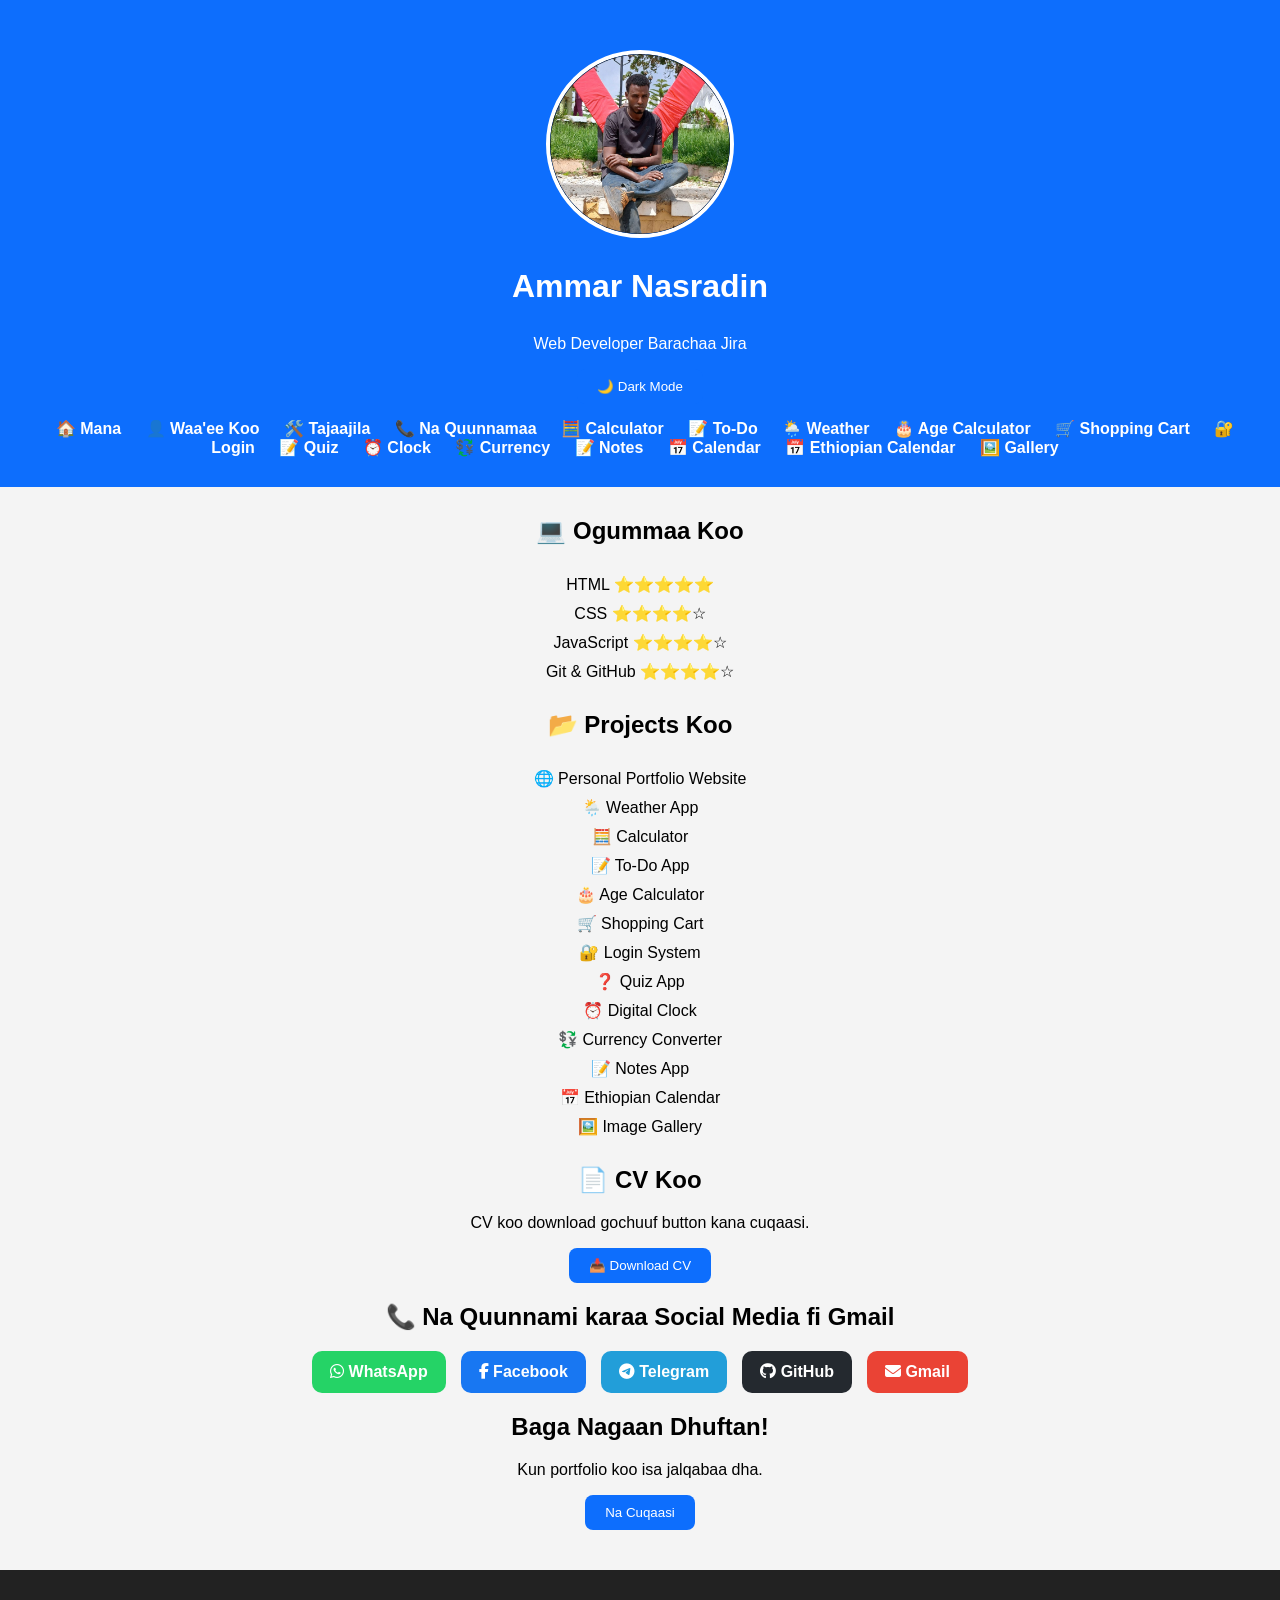
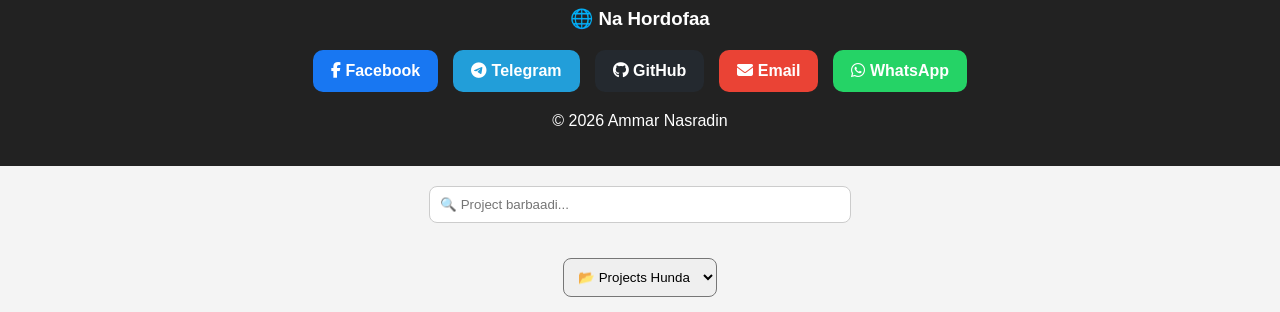
<file: index.html>
<!DOCTYPE html>
<html lang="om">
<head>
    <meta charset="UTF-8">
    <meta name="viewport" content="width=device-width, initial-scale=1.0">
    <title>Ammar Nasradin | Portfolio</title>
    <link rel="stylesheet" href="style.css">
    <link rel="stylesheet" href="https://cdnjs.cloudflare.com/ajax/libs/font-awesome/6.5.2/css/all.min.css">
</head>

<body>

<header>
    <img src="images/naa.jpg" alt="Suuraa Ammar" class="profile">

    <h1>Ammar Nasradin</h1>
    <p>Web Developer Barachaa Jira</p>

    <button onclick="toggleMode()">🌙 Dark Mode</button>

    <nav>
        <a href="index.html">🏠 Mana</a>
        <a href="about.html">👤 Waa'ee Koo</a>
        <a href="services.html">🛠️ Tajaajila</a>
        <a href="contact.html">📞 Na Quunnamaa</a>
        <a href="calculator.html">🧮 Calculator</a>
        <a href="todo.html">📝 To-Do</a>
        <a href="weather.html">🌦️ Weather</a>
        <a href="age.html">🎂 Age Calculator</a>
        <a href="shop.html">🛒 Shopping Cart</a>
        <a href="login.html">🔐 Login</a>
        <a href="quiz.html">📝 Quiz</a>
        <a href="clock.html">⏰ Clock</a>
        <a href="currency.html">💱 Currency</a>
        <a href="notes.html">📝 Notes</a>
        <a href="calendar.html">📅 Calendar</a>
        <a href="calendar.html">📅 Ethiopian Calendar</a>
    <a href="gallery.html">🖼️ Gallery</a>
    </nav>
</header>

<main>

<section id="skills" class="card">
    <h2>💻 Ogummaa Koo</h2>

    <ul>
        <ul>
    <li>HTML ⭐⭐⭐⭐⭐</li>
    <li>CSS ⭐⭐⭐⭐☆</li>
    <li>JavaScript ⭐⭐⭐⭐☆</li>
    <li>Git & GitHub ⭐⭐⭐⭐☆</li>
</ul>
    </ul>
</section>

<section id="projects" class="card">
    <h2>📂 Projects Koo</h2>

    <ul>
       <ul>
    <ul id="projectList">
    <li data-type="web">🌐 Personal Portfolio Website</li>
    <li data-type="app">🌦️ Weather App</li>
    <li data-type="app">🧮 Calculator</li>
    <li data-type="app">📝 To-Do App</li>
    <li data-type="app">🎂 Age Calculator</li>
    <li data-type="app">🛒 Shopping Cart</li>
    <li data-type="app">🔐 Login System</li>
    <li data-type="app">❓ Quiz App</li>
    <li data-type="app">⏰ Digital Clock</li>
    <li data-type="app">💱 Currency Converter</li>
    <li data-type="app">📝 Notes App</li>
    <li data-type="app">📅 Ethiopian Calendar</li>
    <li data-type="web">🖼️ Image Gallery</li>
</ul>
</ul>
</ul>
    </ul>
</section>

<section class="card">
    <h2>📄 CV Koo</h2>

    <p>CV koo download gochuuf button kana cuqaasi.</p>

    <a href="cv.pdf" download>
        <button>📥 Download CV</button>
    </a>
</section>

<section class="card">
    <h2>📞 Na Quunnami karaa Social Media fi Gmail</h2>

<div class="social">

    <a href="https://wa.me/251915081547" target="_blank" class="whatsapp">
        <i class="fab fa-whatsapp"></i> WhatsApp
    </a>

    <a href="https://facebook.com/" target="_blank" class="facebook">
        <i class="fab fa-facebook-f"></i> Facebook
    </a>

    <a href="https://t.me/" target="_blank" class="telegram">
        <i class="fab fa-telegram-plane"></i> Telegram
    </a>

    <a href="https://github.com/NesradinAbduramanOmer" target="_blank" class="github">
        <i class="fab fa-github"></i> GitHub
    </a>

    <a href="mailto:ammarnasradin@gmail.com" class="email">
        <i class="fas fa-envelope"></i> Gmail
    </a>

</div>
    <h2>Baga Nagaan Dhuftan!</h2>
    <p>Kun portfolio koo isa jalqabaa dha.</p>

    <button onclick="showMessage()">Na Cuqaasi</button>
</section>

</main>

<footer>
<h3>🌐 Na Hordofaa</h3>

<div class="social">

    <a href="https://facebook.com/" target="_blank" class="facebook">
        <i class="fab fa-facebook-f"></i> Facebook
    </a>

    <a href="https://t.me/" target="_blank" class="telegram">
        <i class="fab fa-telegram-plane"></i> Telegram
    </a>

    <a href="https://github.com/NesradinAbduramanOmer" target="_blank" class="github">
        <i class="fab fa-github"></i> GitHub
    </a>

    <a href="mailto:ammarnasradin@gmail.com" class="email">
        <i class="fas fa-envelope"></i> Email
    </a>
    <a href="https://wa.me/251915081547" target="_blank" class="whatsapp">
    <i class="fab fa-whatsapp"></i> WhatsApp
</a>

</div>    <p>© 2026 Ammar Nasradin</p>
</footer>

<script src="script.js"></script>
<input
    type="text"
    id="search"
    placeholder="🔍 Project barbaadi..."
    onkeyup="searchProject()">
    <select id="filter" onchange="filterProjects()">
    <option value="all">📂 Projects Hunda</option>
    <option value="app">📱 Apps</option>
    <option value="web">🌐 Websites</option>
</select>

</body>
</html>
</file>
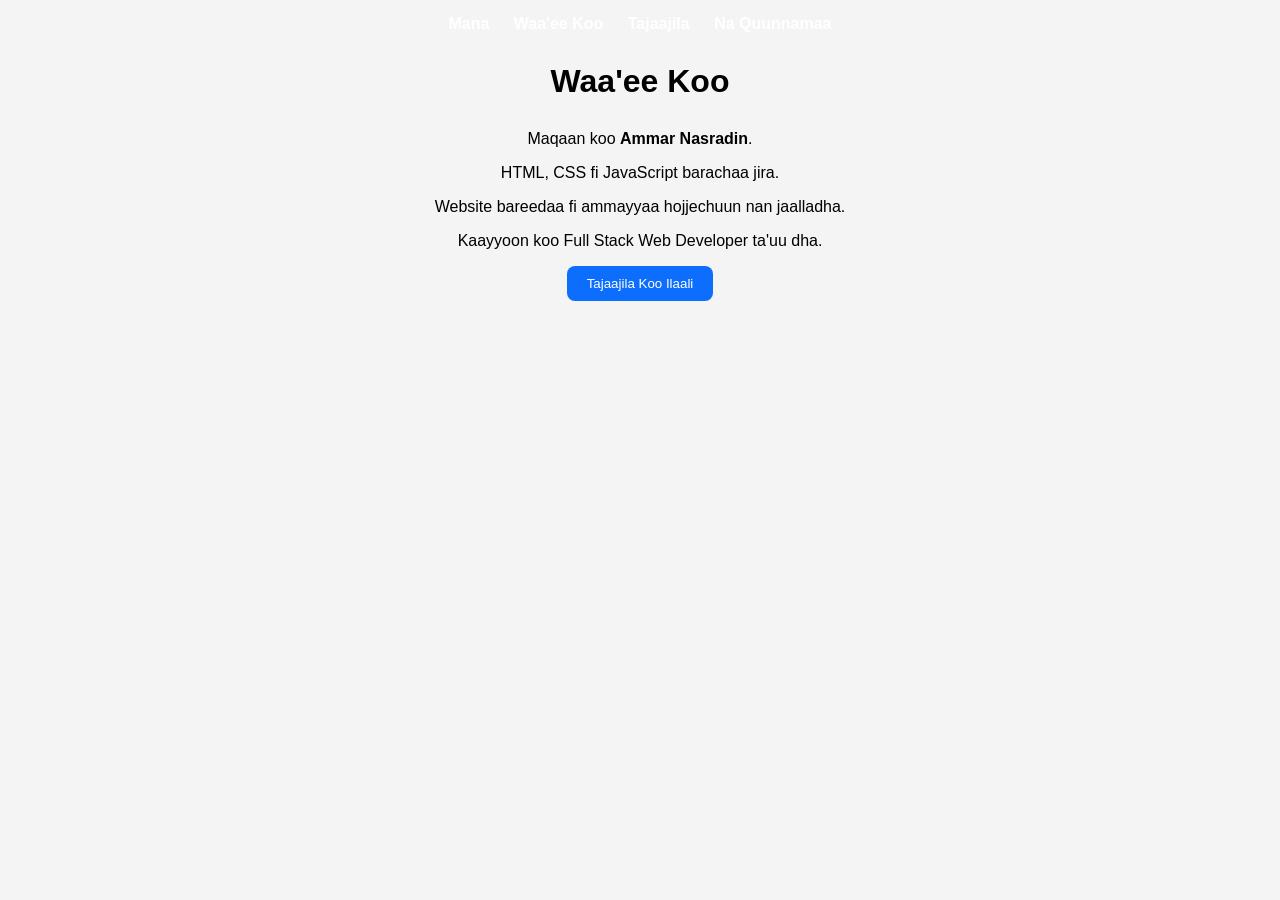
<file: about.html>
<!DOCTYPE html>
<html lang="om">
<head>
    <meta charset="UTF-8">
    <meta name="viewport" content="width=device-width, initial-scale=1.0">
    <title>Waa'ee Koo</title>
    <link rel="stylesheet" href="style.css">
</head>
<body>

    <nav>
        <a href="index.html">Mana</a>
        <a href="about.html">Waa'ee Koo</a>
        <a href="gallery.html">Tajaajila</a>
        <a href="contact.html">Na Quunnamaa</a>
    </nav>

    <h1>Waa'ee Koo</h1>

    <p>Maqaan koo <strong>Ammar Nasradin</strong>.</p>

    <p>HTML, CSS fi JavaScript barachaa jira.</p>

    <p>Website bareedaa fi ammayyaa hojjechuun nan jaalladha.</p>

    <p>Kaayyoon koo Full Stack Web Developer ta'uu dha.</p>

    <a href="gallery.html">
        <button>Tajaajila Koo Ilaali</button>
    </a>

    <script src="script.js"></script>

</body>
</html>
</file>
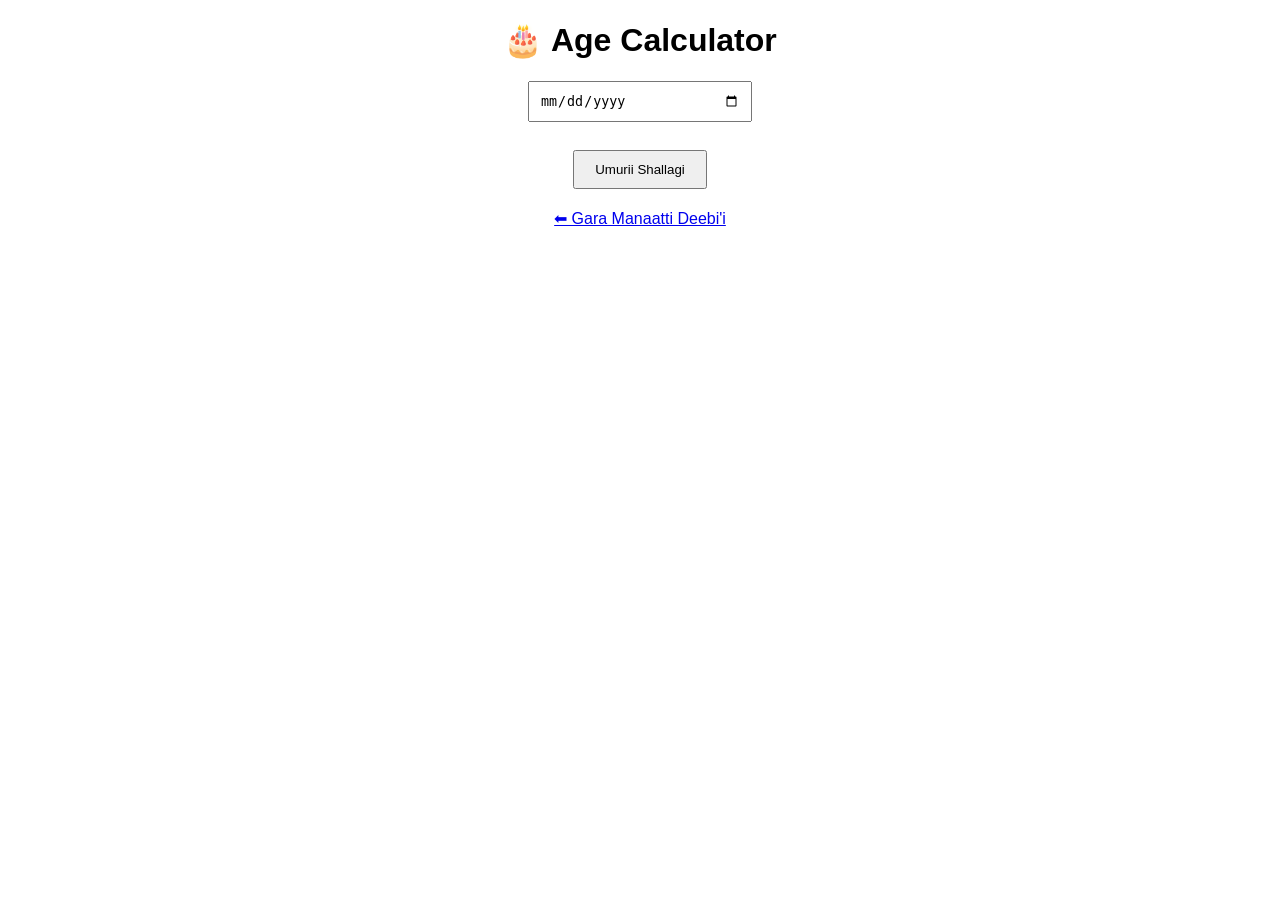
<file: age.html>
<!DOCTYPE html>
<html lang="om">
<head>
    <meta charset="UTF-8">
    <meta name="viewport" content="width=device-width, initial-scale=1.0">
    <title>Age Calculator</title>
    <link rel="stylesheet" href="age.css">
</head>
<body>

<h1>🎂 Age Calculator</h1>

<input type="date" id="birthDate">

<br><br>

<button onclick="calculateAge()">Umurii Shallagi</button>

<h2 id="result"></h2>

<p><a href="index.html">⬅ Gara Manaatti Deebi'i</a></p>

<script src="age.js"></script>

</body>
</html>
</file>
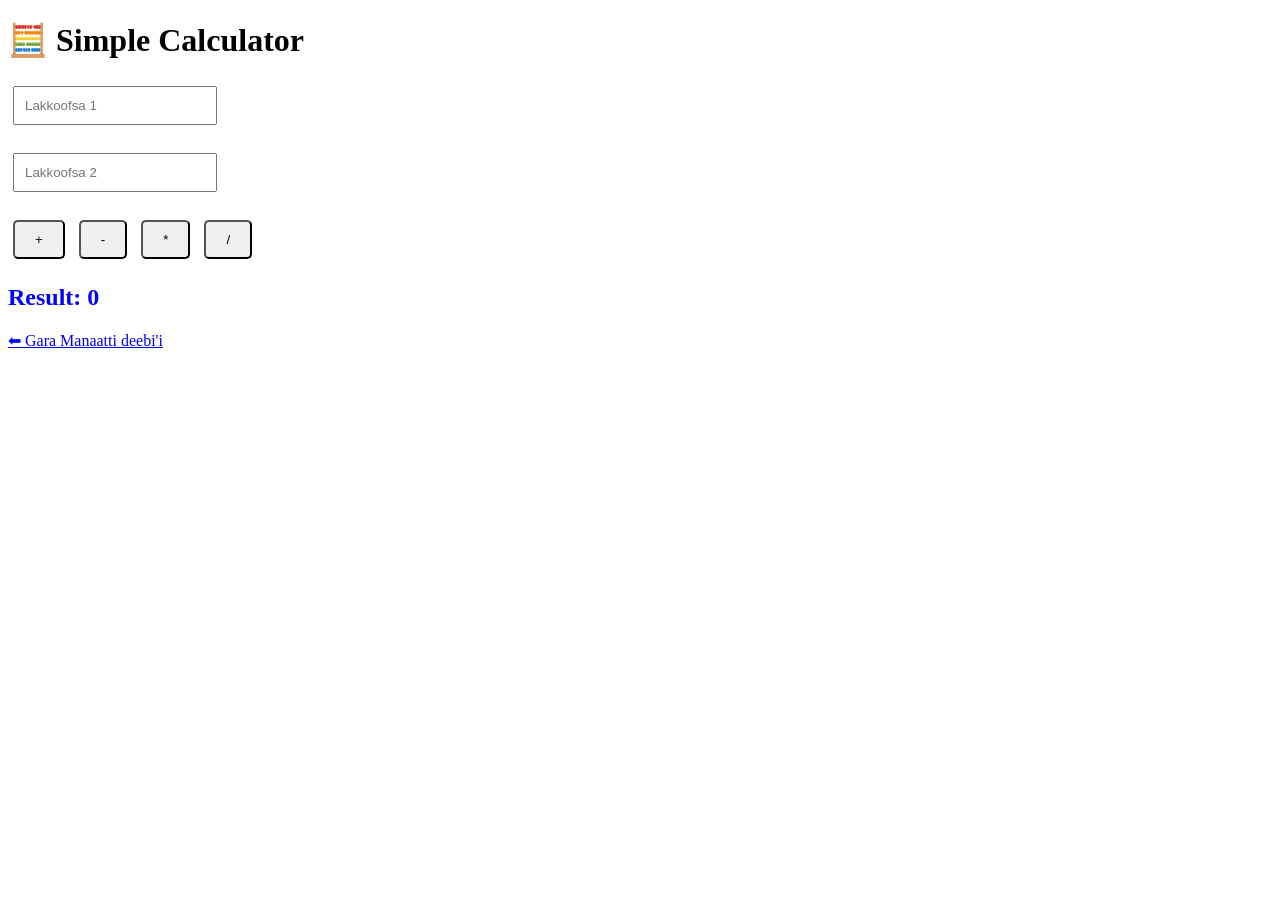
<file: calculator.html>
<!DOCTYPE html>
<html lang="om">
<head>
    <meta charset="UTF-8">
    <meta name="viewport" content="width=device-width, initial-scale=1.0">
    <title>Calculator</title>
    <link rel="stylesheet" href="calculator.css">
</head>
<body>

<h1>🧮 Simple Calculator</h1>

<input type="number" id="num1" placeholder="Lakkoofsa 1">
<br><br>

<input type="number" id="num2" placeholder="Lakkoofsa 2">
<br><br>

<button onclick="add()">+</button>
<button onclick="subtract()">-</button>
<button onclick="multiply()">*</button>
<button onclick="divide()">/</button>

<h2 id="result">Result: 0</h2>

<p><a href="index.html">⬅ Gara Manaatti deebi'i</a></p>

<script src="calculator.js"></script>

</body>
</html>
</file>
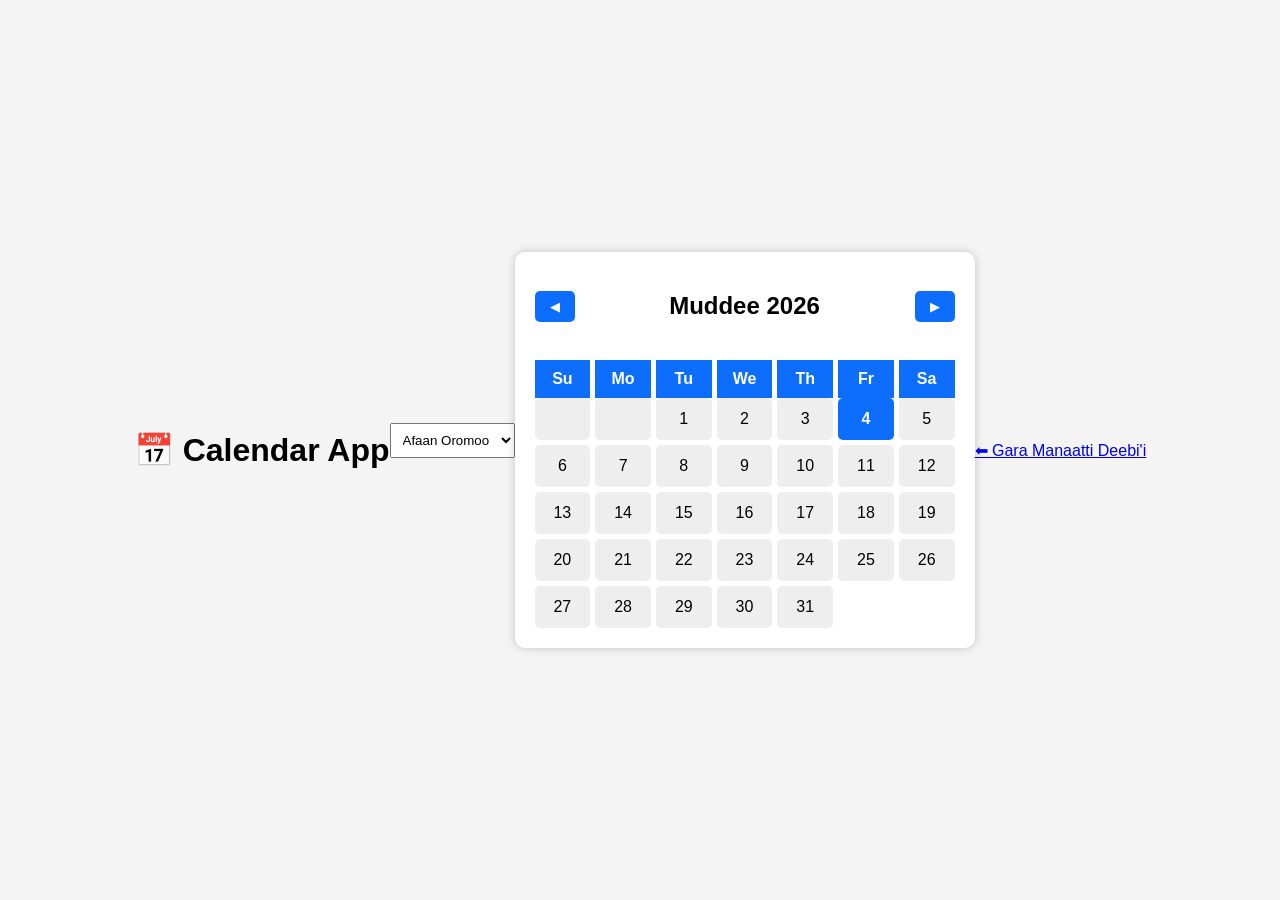
<file: calendar.html>
<!DOCTYPE html>
<html lang="om">
<head>
    <meta charset="UTF-8">
    <meta name="viewport" content="width=device-width, initial-scale=1.0">
    <title>Calendar App</title>
    <link rel="stylesheet" href="calendar.css">
</head>
<body>

<h1>📅 Calendar App</h1>

<select id="language" onchange="changeLanguage()">
    <option value="om">Afaan Oromoo</option>
    <option value="am">አማርኛ</option>
    <option value="en">English</option>
</select>

<div class="calendar">

    <div class="header">
        <button onclick="prevMonth()">◀</button>

        <h2 id="monthYear"></h2>

        <button onclick="nextMonth()">▶</button>
    </div>

    <div class="weekdays">
        <div>Su</div>
        <div>Mo</div>
        <div>Tu</div>
        <div>We</div>
        <div>Th</div>
        <div>Fr</div>
        <div>Sa</div>
    </div>

    <div id="calendarDays" class="days"></div>

</div>

<p><a href="index.html">⬅ Gara Manaatti Deebi'i</a></p>

<script src="calendar.js"></script>

</body>
</html>
</file>
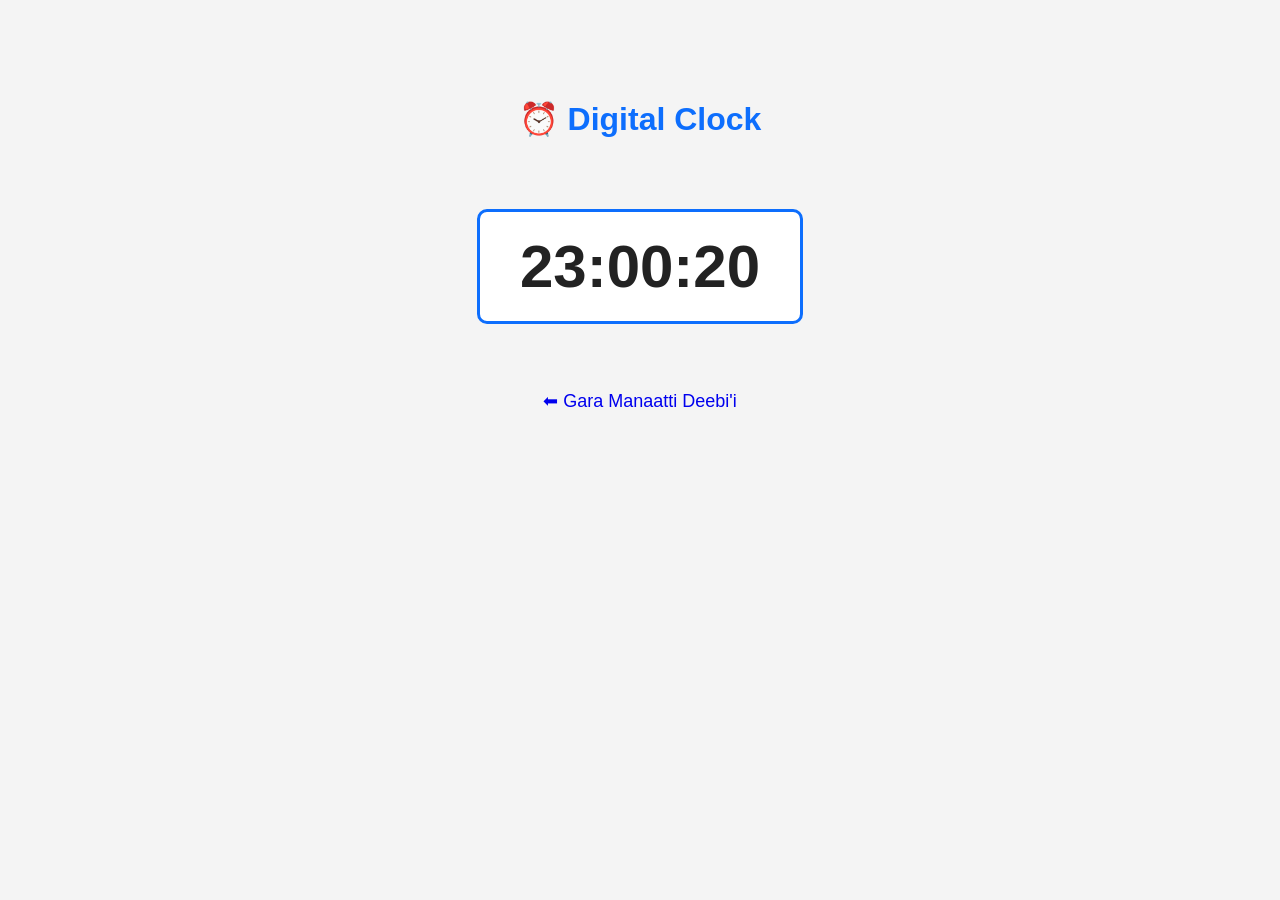
<file: clock.html>
<!DOCTYPE html>
<html lang="om">
<head>
    <meta charset="UTF-8">
    <meta name="viewport" content="width=device-width, initial-scale=1.0">
    <title>Digital Clock</title>
    <link rel="stylesheet" href="clock.css">
</head>
<body>

<h1>⏰ Digital Clock</h1>

<h2 id="clock">00:00:00</h2>

<p><a href="index.html">⬅ Gara Manaatti Deebi'i</a></p>

<script src="clock.js"></script>

</body>
</html>
</file>
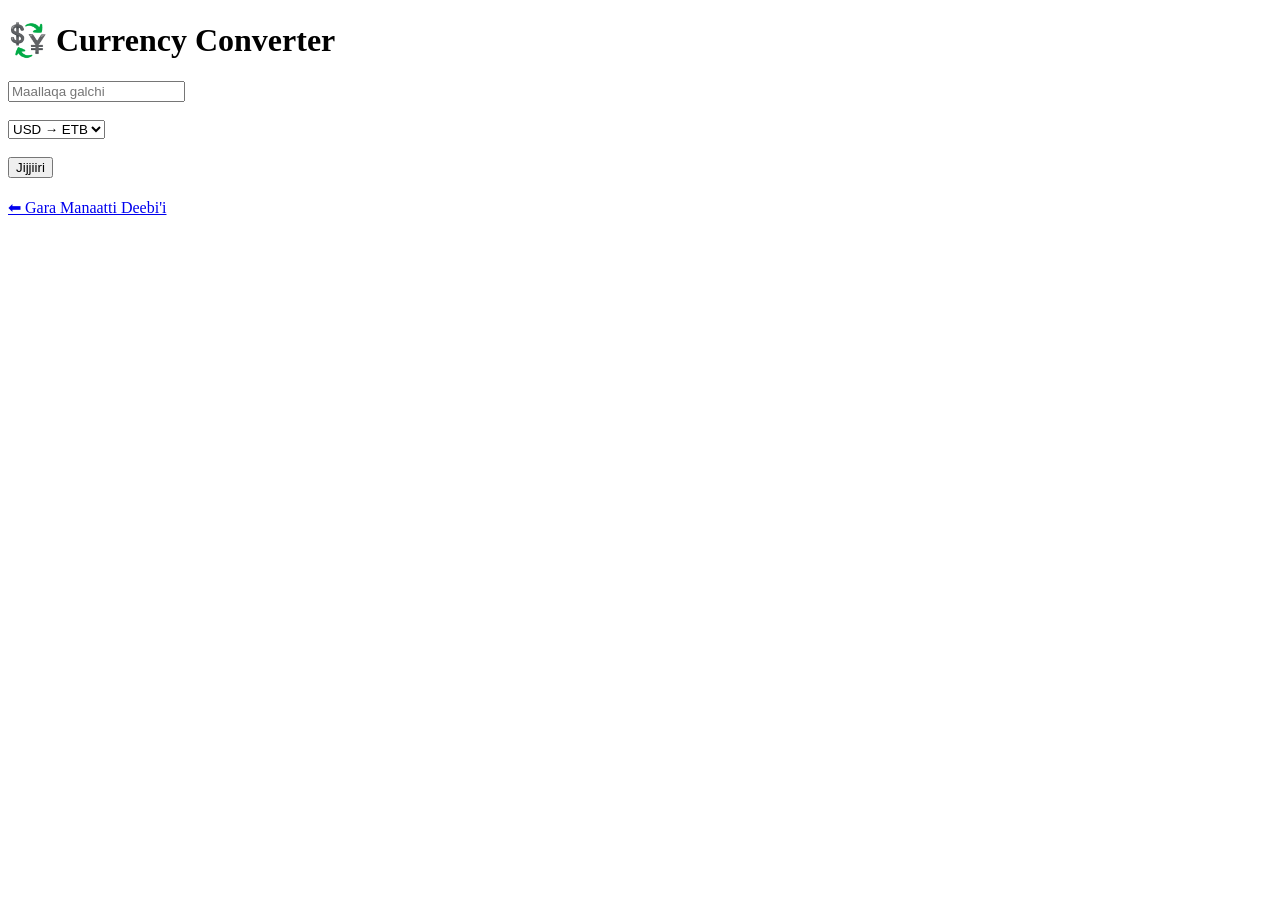
<file: currency.html>
<!DOCTYPE html>
<html lang="om">
<head>
    <meta charset="UTF-8">
    <meta name="viewport" content="width=device-width, initial-scale=1.0">
    <title>Currency Converter</title>
    <link rel="stylesheet" href="currency.css">
</head>
<body>

<h1>💱 Currency Converter</h1>

<input type="number" id="amount" placeholder="Maallaqa galchi">

<br><br>

<select id="currency">
    <option value="160">USD → ETB</option>
    <option value="185">EUR → ETB</option>
    <option value="2">KES → ETB</option>
</select>

<br><br>

<button onclick="convert()">Jijjiiri</button>

<h2 id="result"></h2>

<p><a href="index.html">⬅ Gara Manaatti Deebi'i</a></p>

<script src="currency.js"></script>

</body>
</html>
</file>
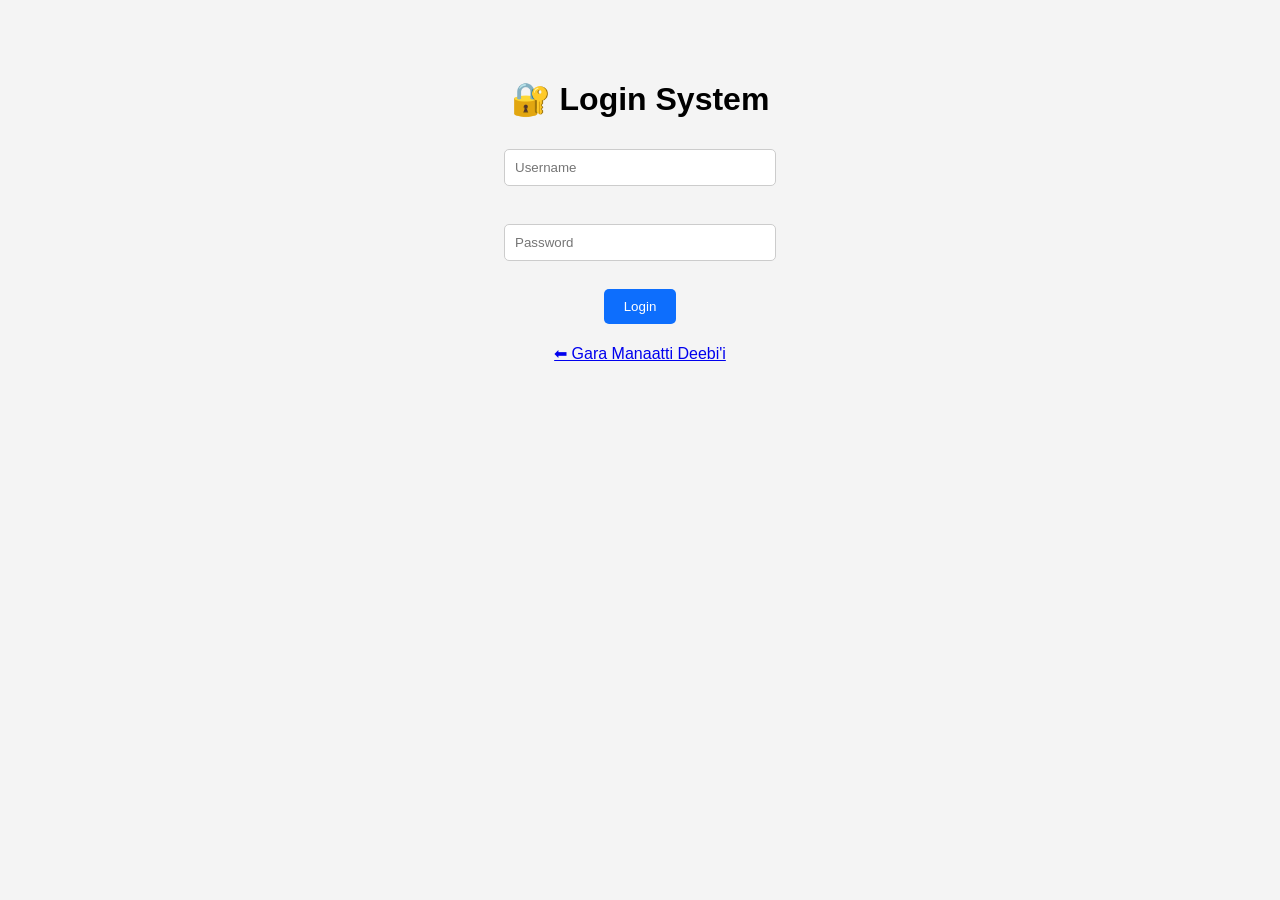
<file: login.html>
<!DOCTYPE html>
<html lang="om">
<head>
    <meta charset="UTF-8">
    <meta name="viewport" content="width=device-width, initial-scale=1.0">
    <title>Login</title>
    <link rel="stylesheet" href="login.css">
</head>
<body>

<h1>🔐 Login System</h1>

<input type="text" id="username" placeholder="Username">
<br><br>

<input type="password" id="password" placeholder="Password">
<br><br>

<button onclick="login()">Login</button>

<h2 id="message"></h2>

<p><a href="index.html">⬅ Gara Manaatti Deebi'i</a></p>

<script src="login.js"></script>

</body>
</html>
</file>
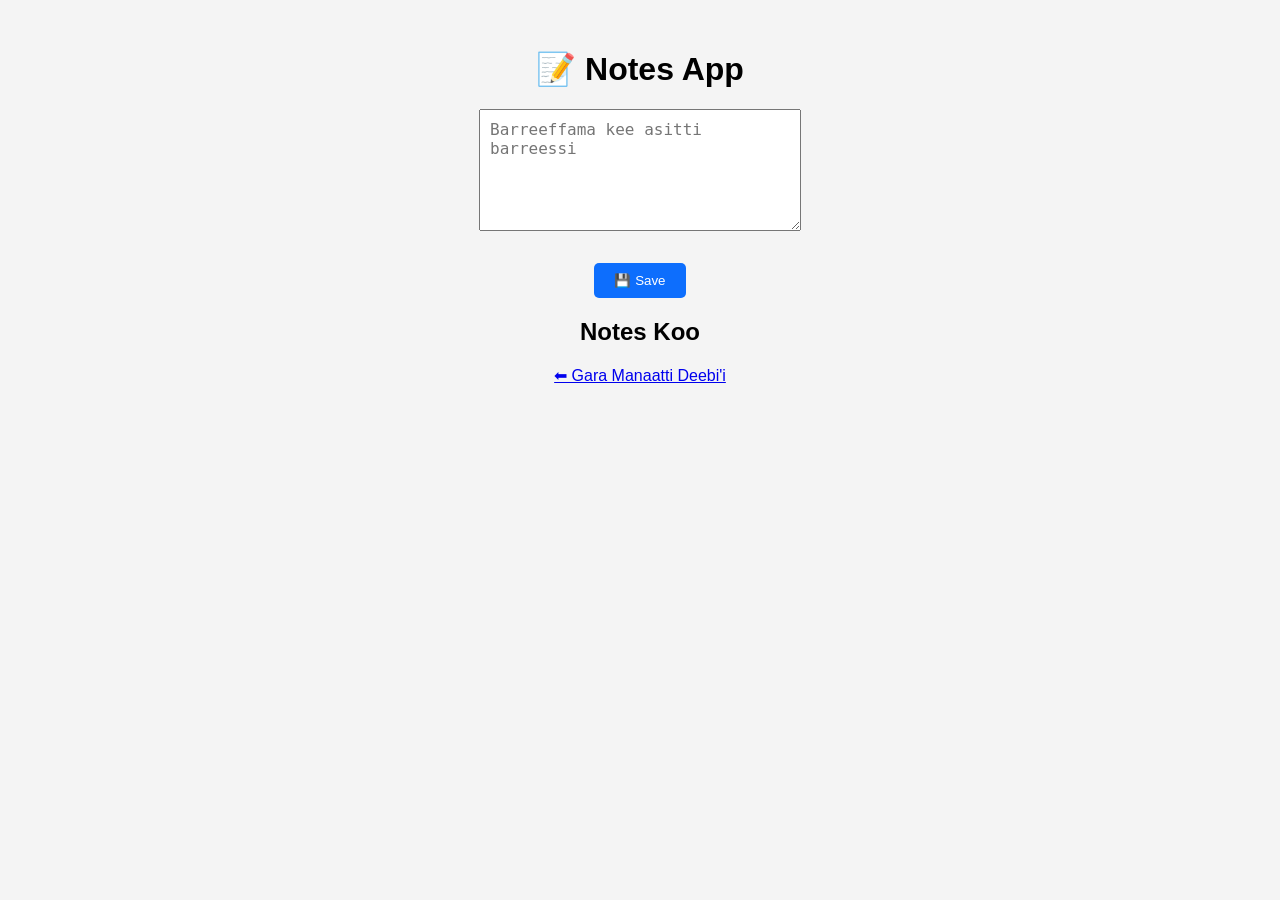
<file: notes.html>
<!DOCTYPE html>
<html lang="om">
<head>
    <meta charset="UTF-8">
    <meta name="viewport" content="width=device-width, initial-scale=1.0">
    <title>Notes App</title>
    <link rel="stylesheet" href="notes.css">
</head>
<body>

<h1>📝 Notes App</h1>

<textarea id="note" placeholder="Barreeffama kee asitti barreessi"></textarea>

<br><br>

<button onclick="saveNote()">💾 Save</button>

<h2>Notes Koo</h2>

<ul id="notesList"></ul>

<p><a href="index.html">⬅ Gara Manaatti Deebi'i</a></p>

<script src="notes.js"></script>

</body>
</html>
</file>
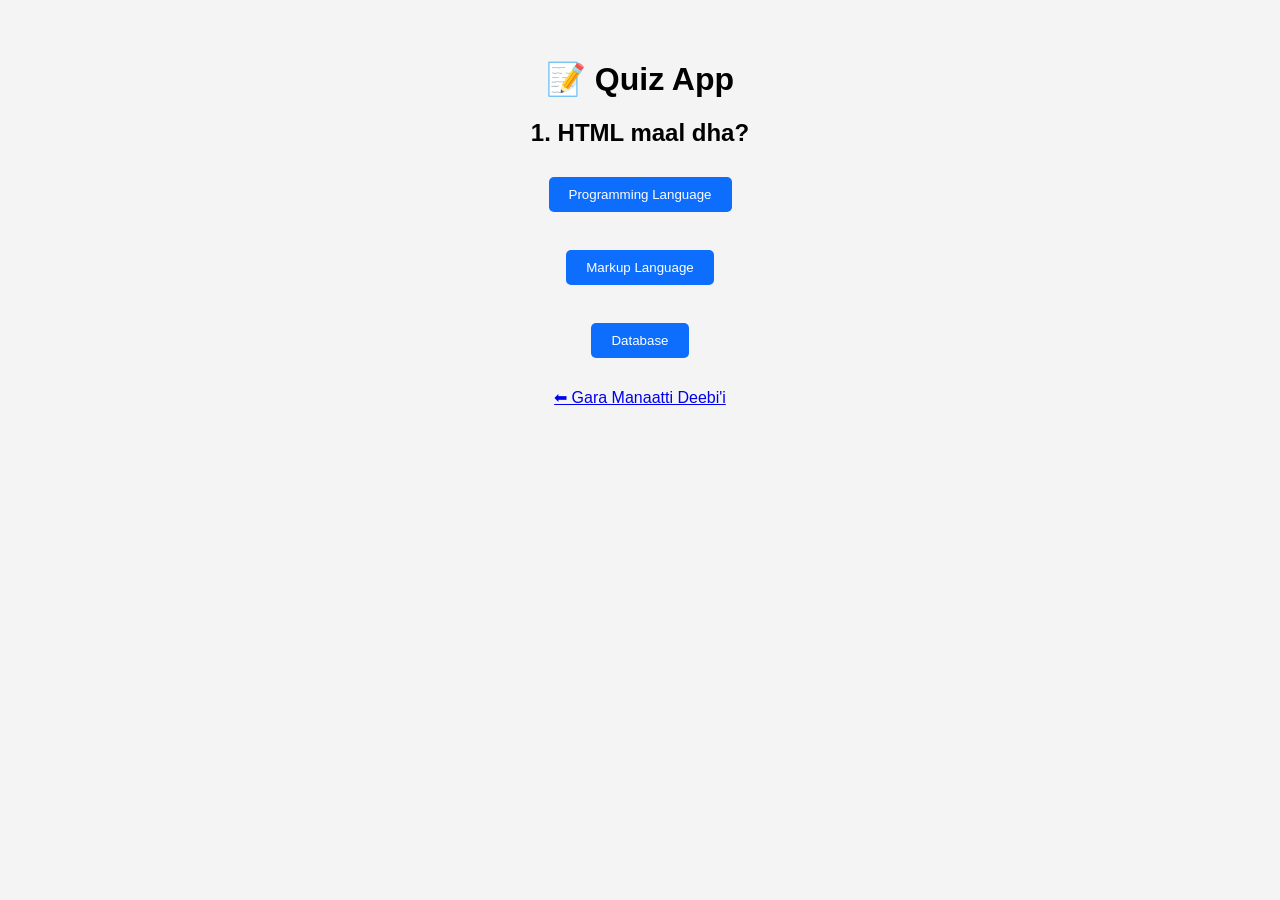
<file: quiz.html>
<!DOCTYPE html>
<html lang="om">
<head>
    <meta charset="UTF-8">
    <meta name="viewport" content="width=device-width, initial-scale=1.0">
    <title>Quiz App</title>
    <link rel="stylesheet" href="quiz.css">
</head>
<body>

<h1>📝 Quiz App</h1>

<h2>1. HTML maal dha?</h2>

<button onclick="checkAnswer('A')">Programming Language</button>
<br><br>

<button onclick="checkAnswer('B')">Markup Language</button>
<br><br>

<button onclick="checkAnswer('C')">Database</button>

<h2 id="result"></h2>

<p><a href="index.html">⬅ Gara Manaatti Deebi'i</a></p>

<script src="quiz.js"></script>

</body>
</html>
</file>
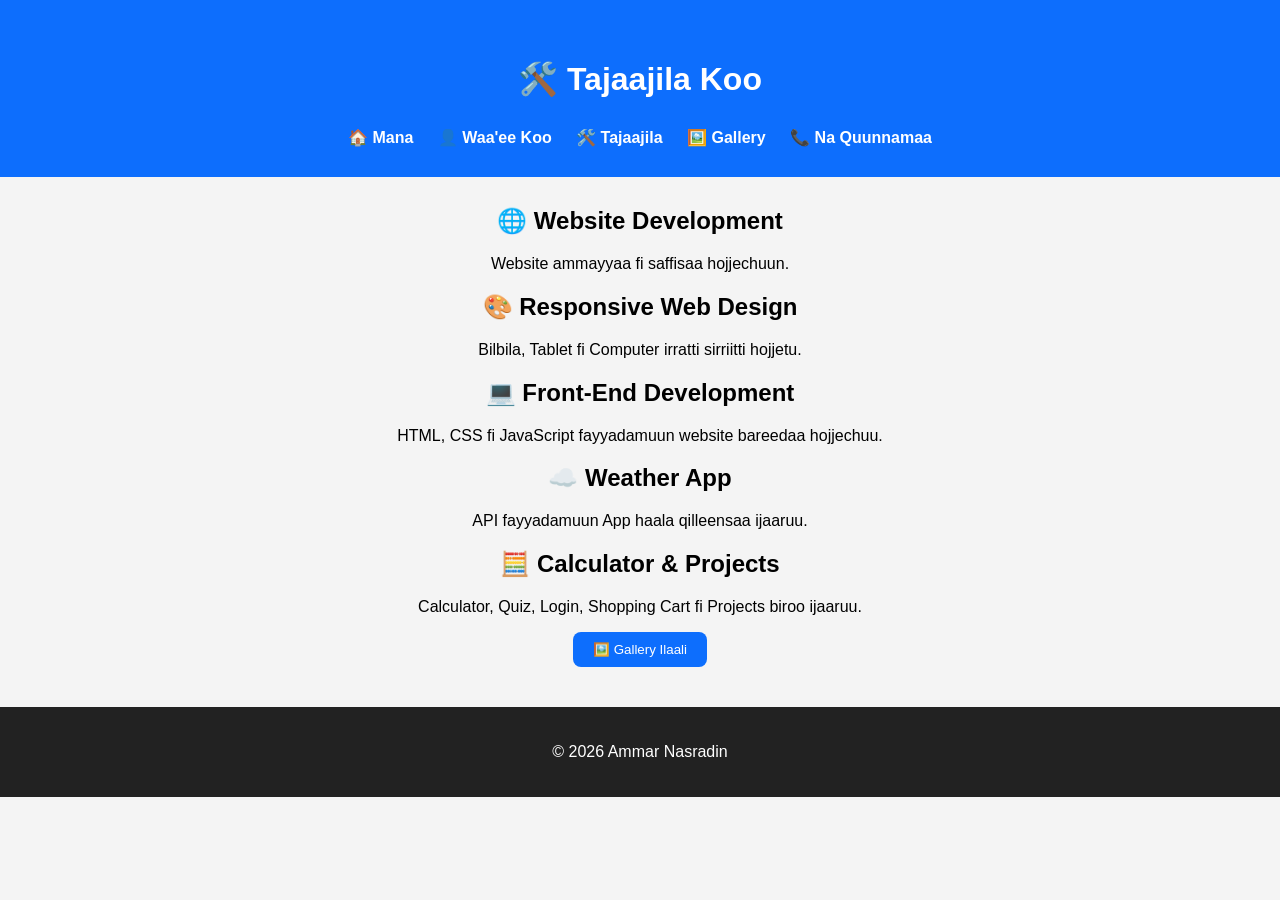
<file: services.html>
<!DOCTYPE html>
<html lang="om">
<head>
    <meta charset="UTF-8">
    <meta name="viewport" content="width=device-width, initial-scale=1.0">
    <title>Tajaajila Koo</title>
    <link rel="stylesheet" href="style.css">
</head>
<body>

<header>
    <h1>🛠️ Tajaajila Koo</h1>

    <nav>
        <a href="index.html">🏠 Mana</a>
        <a href="about.html">👤 Waa'ee Koo</a>
        <a href="services.html">🛠️ Tajaajila</a>
        <a href="gallery.html">🖼️ Gallery</a>
        <a href="contact.html">📞 Na Quunnamaa</a>
    </nav>
</header>

<main>

<div class="card">
    <h2>🌐 Website Development</h2>
    <p>Website ammayyaa fi saffisaa hojjechuun.</p>
</div>

<div class="card">
    <h2>🎨 Responsive Web Design</h2>
    <p>Bilbila, Tablet fi Computer irratti sirriitti hojjetu.</p>
</div>

<div class="card">
    <h2>💻 Front-End Development</h2>
    <p>HTML, CSS fi JavaScript fayyadamuun website bareedaa hojjechuu.</p>
</div>

<div class="card">
    <h2>☁️ Weather App</h2>
    <p>API fayyadamuun App haala qilleensaa ijaaruu.</p>
</div>

<div class="card">
    <h2>🧮 Calculator & Projects</h2>
    <p>Calculator, Quiz, Login, Shopping Cart fi Projects biroo ijaaruu.</p>
</div>

<div class="card">
    <a href="gallery.html">
        <button>🖼️ Gallery Ilaali</button>
    </a>
</div>

</main>

<footer>
    <p>© 2026 Ammar Nasradin</p>
</footer>

</body>
</html>
</file>
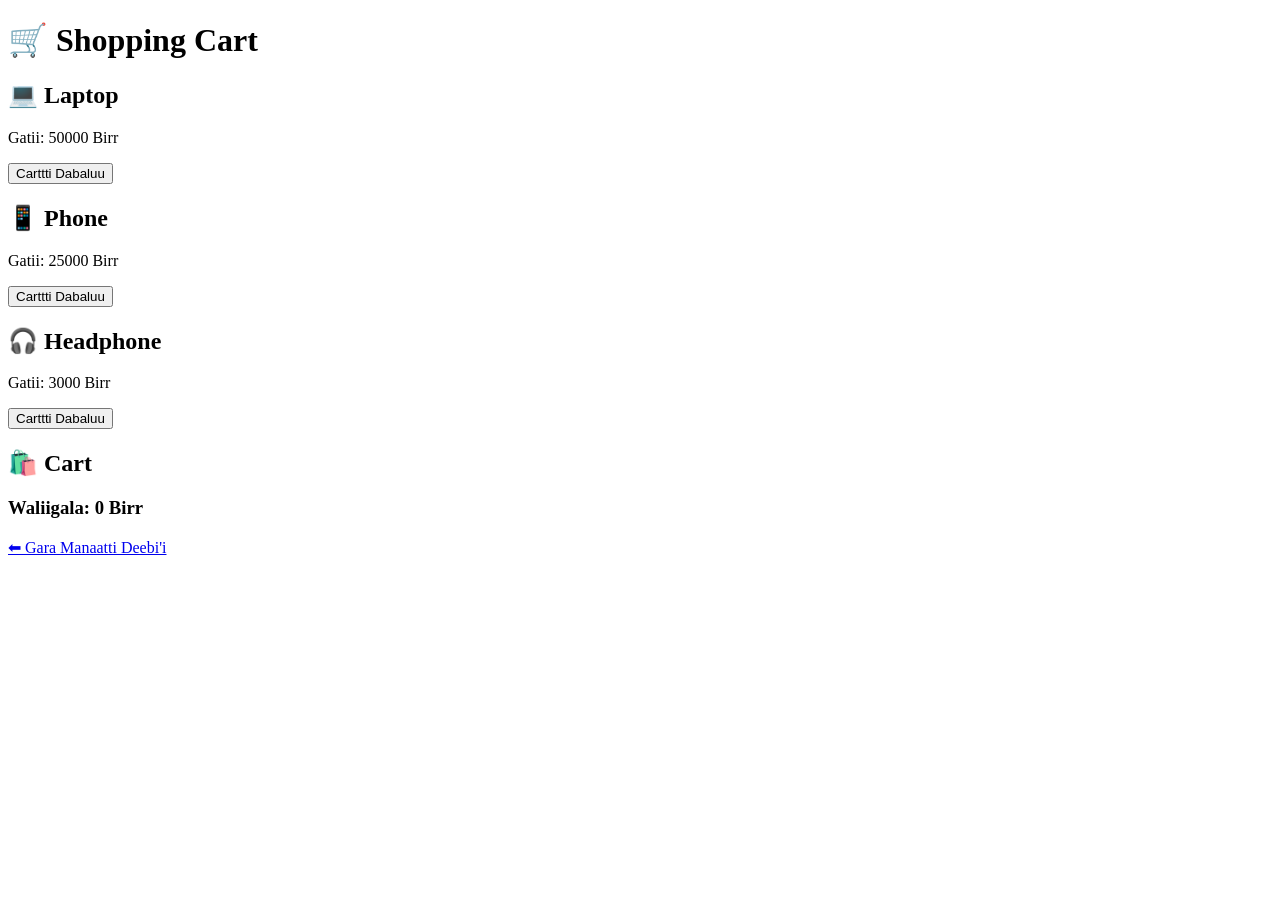
<file: shop.html>
<!DOCTYPE html>
<html lang="om">
<head>
    <meta charset="UTF-8">
    <meta name="viewport" content="width=device-width, initial-scale=1.0">
    <title>Shopping Cart</title>
    <link rel="stylesheet" href="shop.css">
</head>
<body>

<h1>🛒 Shopping Cart</h1>

<div class="product">
    <h2>💻 Laptop</h2>
    <p>Gatii: 50000 Birr</p>
    <button onclick="addToCart('Laptop',50000)">Carttti Dabaluu</button>
</div>

<div class="product">
    <h2>📱 Phone</h2>
    <p>Gatii: 25000 Birr</p>
    <button onclick="addToCart('Phone',25000)">Carttti Dabaluu</button>
</div>

<div class="product">
    <h2>🎧 Headphone</h2>
    <p>Gatii: 3000 Birr</p>
    <button onclick="addToCart('Headphone',3000)">Carttti Dabaluu</button>
</div>

<h2>🛍️ Cart</h2>
<ul id="cart"></ul>

<h3 id="total">Waliigala: 0 Birr</h3>

<p><a href="index.html">⬅ Gara Manaatti Deebi'i</a></p>

<script src="shop.js"></script>

</body>
</html>
</file>
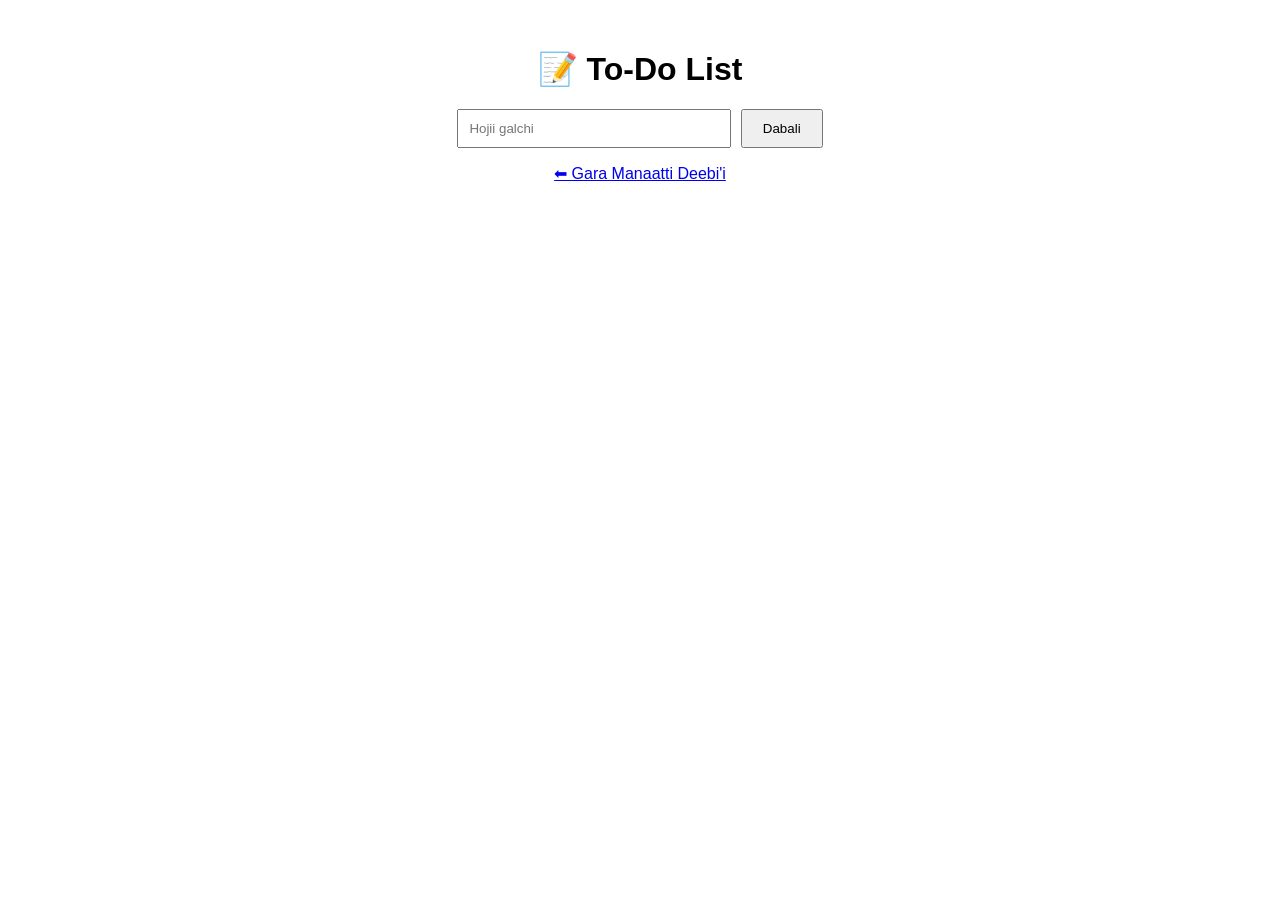
<file: todo.html>
<!DOCTYPE html>
<html lang="om">
<head>
    <meta charset="UTF-8">
    <meta name="viewport" content="width=device-width, initial-scale=1.0">
    <title>To-Do List</title>
    <link rel="stylesheet" href="todo.css">
</head>
<body>

<h1>📝 To-Do List</h1>

<input type="text" id="task" placeholder="Hojii galchi">

<button onclick="addTask()">Dabali</button>

<ul id="list"></ul>

<p><a href="index.html">⬅ Gara Manaatti Deebi'i</a></p>

<script src="todo.js"></script>

</body>
</html>
</file>
<file: style.css>
body{
    font-family:Arial,sans-serif;
    margin:0;
    background:#f4f4f4;
    text-align:center;
}

header{
    background:#0d6efd;
    color:white;
    padding:30px;
}

nav{
    margin-top:15px;
}

nav a{
    color:white;
    text-decoration:none;
    margin:10px;
    font-weight:bold;
}

main,h1,form,ul{
    max-width:800px;
    margin:30px auto;
}

ul{
    list-style:none;
    padding:0;
}

li{
    margin:10px 0;
}

input,textarea{
    width:90%;
    padding:10px;
}

button{
    padding:10px 20px;
    background:#0d6efd;
    color:white;
    border:none;
    cursor:pointer;
}

footer{
    margin-top:40px;
    padding:20px;
    background:#222;
    color:white;
}
.profile{
    width:180px;
    height:180px;
    border-radius:50%;
    object-fit:cover;
    display:block;
    margin:20px auto;
    border:4px solid white;
}
@media (max-width: 768px) {
    header {
        padding: 20px;
    }

    nav {
        display: flex;
        flex-direction: column;
        gap: 10px;
    }

    nav a {
        margin: 5px 0;
    }

    .profile {
        width: 140px;
        height: 140px;
    }

    .card {
        margin: 15px;
        padding: 15px;
    }

    input,
    textarea,
    button {
        width: 100%;
        box-sizing: border-box;
    }
}
.dark {
    background-color: #222;
    color: white;
}

.dark .card {
    background-color: #333;
    color: white;
}

button {
    padding: 10px 20px;
    border: none;
    border-radius: 8px;
    cursor: pointer;
}
#cart button{
    background:red;
    margin-left:10px;
    padding:5px 10px;
}

#cart button:hover{
    background:darkred;
}
#search{
    width:90%;
    max-width:400px;
    padding:10px;
    margin:20px auto;
    display:block;
    border:1px solid #ccc;
    border-radius:8px;
}
#filter{
    padding:10px;
    margin:15px;
    border-radius:8px;
}
.social{
    display:flex;
    justify-content:center;
    gap:15px;
    flex-wrap:wrap;
    margin:20px 0;
}

.social a{
    text-decoration:none;
    color:white;
    padding:12px 18px;
    border-radius:10px;
    font-weight:bold;
    transition:0.3s;
}

.facebook{
    background:#1877F2;
}

.telegram{
    background:#229ED9;
}

.github{
    background:#24292F;
}

.email{
    background:#EA4335;
}

.social a:hover{
    transform:scale(1.08);
    opacity:0.9;
}
.whatsapp{
    background:#25D366;
}
</file>
<file: age.css>
body{
    text-align:center;
    font-family:Arial,sans-serif;
}

input{
    padding:10px;
    width:200px;
}

button{
    padding:10px 20px;
    margin-top:10px;
    cursor:pointer;
}

#result{
    margin-top:20px;
    color:blue;
}
</file>
<file: calculator.css>
input {
    padding: 10px;
    margin: 5px;
    width: 180px;
}

button {
    padding: 10px 20px;
    margin: 5px;
    cursor: pointer;
    border-radius: 5px;
}

#result {
    margin-top: 20px;
    color: blue;
}
</file>
<file: calendar.css>
body{
    font-family:Arial,sans-serif;
    background:#f4f4f4;
    display:flex;
    justify-content:center;
    align-items:center;
    height:100vh;
    margin:0;
}

.calendar{
    width:420px;
    background:white;
    border-radius:10px;
    padding:20px;
    box-shadow:0 0 10px rgba(0,0,0,.2);
}

.header{
    display:flex;
    justify-content:space-between;
    align-items:center;
    margin-bottom:20px;
}

.header button{
    background:#0d6efd;
    color:white;
    border:none;
    padding:8px 15px;
    border-radius:5px;
    cursor:pointer;
}

.weekdays,
.days{
    display:grid;
    grid-template-columns:repeat(7,1fr);
    gap:5px;
    text-align:center;
}

.weekdays div{
    font-weight:bold;
    padding:10px;
    background:#0d6efd;
    color:white;
}

.days div{
    padding:12px;
    border-radius:5px;
    background:#eee;
}

.days .today{
    background:#0d6efd;
    color:white;
    font-weight:bold;
}

select{
    margin-bottom:20px;
    padding:8px;
}
</file>
<file: clock.css>
body{
    font-family: Arial, sans-serif;
    background:#f4f4f4;
    text-align:center;
    margin-top:100px;
}

h1{
    color:#0d6efd;
}

#clock{
    font-size:60px;
    color:#222;
    border:3px solid #0d6efd;
    display:inline-block;
    padding:20px 40px;
    border-radius:10px;
    background:white;
}

a{
    text-decoration:none;
    font-size:18px;
}
</file>
<file: currency.css>
<!DOCTYPE html>
<html lang="om">
<head>
    <meta charset="UTF-8">
    <meta name="viewport" content="width=device-width, initial-scale=1.0">
    <title>Currency Converter</title>
    <link rel="stylesheet" href="currency.css">
</head>
<body>

<h1>💱 Currency Converter</h1>

<input type="number" id="amount" placeholder="Maallaqa galchi">

<br><br>

<select id="currency">
    <option value="160">USD → ETB</option>
    <option value="185">EUR → ETB</option>
    <option value="2">KES → ETB</option>
</select>

<br><br>

<button onclick="convert()">Jijjiiri</button>

<h2 id="result"></h2>

<p><a href="index.html">⬅ Gara Manaatti Deebi'i</a></p>

<script src="currency.js"></script>

</body>
</html>
</file>
<file: login.css>
body{
    font-family: Arial, sans-serif;
    background:#f4f4f4;
    text-align:center;
    margin-top:80px;
}

input{
    width:250px;
    padding:10px;
    margin:10px;
    border:1px solid #ccc;
    border-radius:5px;
}

button{
    padding:10px 20px;
    background:#0d6efd;
    color:white;
    border:none;
    border-radius:5px;
    cursor:pointer;
}

button:hover{
    background:#084298;
}

#message{
    margin-top:20px;
    font-weight:bold;
}
</file>
<file: notes.css>
body{
    font-family: Arial, sans-serif;
    background:#f4f4f4;
    text-align:center;
    margin-top:50px;
}

textarea{
    width:300px;
    height:100px;
    padding:10px;
    font-size:16px;
}

button{
    padding:10px 20px;
    background:#0d6efd;
    color:white;
    border:none;
    border-radius:5px;
    cursor:pointer;
    margin-top:10px;
}

button:hover{
    background:#084298;
}

ul{
    list-style:none;
    padding:0;
}

li{
    background:white;
    margin:10px auto;
    width:320px;
    padding:10px;
    border-radius:8px;
}
</file>
<file: quiz.css>
body{
    font-family: Arial, sans-serif;
    background:#f4f4f4;
    text-align:center;
    margin-top:60px;
}

button{
    padding:10px 20px;
    margin:10px;
    background:#0d6efd;
    color:white;
    border:none;
    border-radius:5px;
    cursor:pointer;
}

button:hover{
    background:#084298;
}

#result{
    margin-top:20px;
    font-size:22px;
    font-weight:bold;
}
</file>
<file: shop.css>
#cart button {
    background: red;
    margin-left: 10px;
    padding: 5px 10px;
}

#cart button:hover {
    background: darkred;
}
</file>
<file: todo.css>
body {
    font-family: Arial, sans-serif;
    text-align: center;
    margin-top: 50px;
}

input {
    padding: 10px;
    width: 250px;
}

button {
    padding: 10px 20px;
    margin-left: 5px;
    cursor: pointer;
}

li {
    margin: 10px;
    font-size: 20px;
}
</file>
